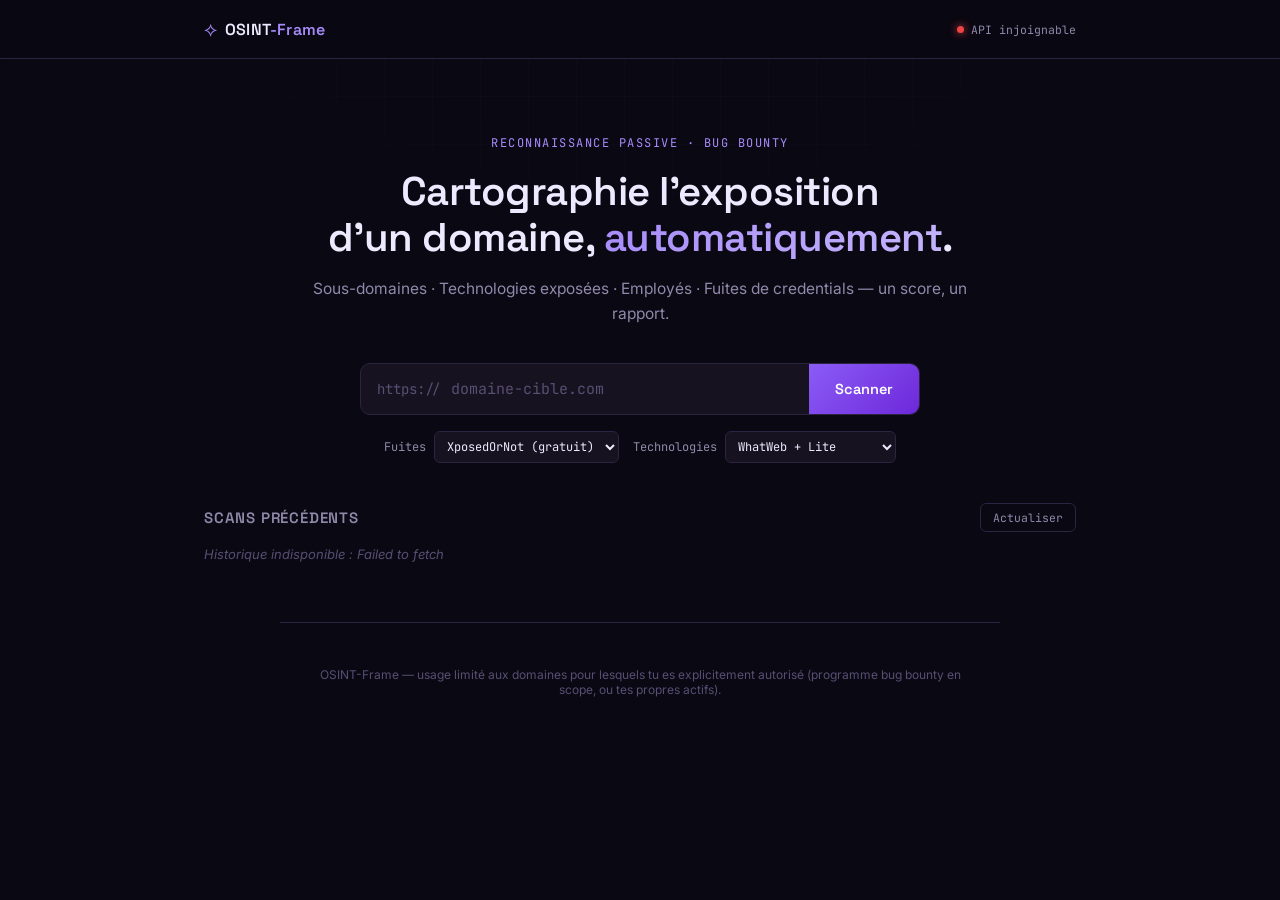
<file: frontend/index.html>
<!DOCTYPE html>
<html lang="fr">
<head>
<meta charset="UTF-8">
<meta name="viewport" content="width=device-width, initial-scale=1.0">
<title>OSINT-Frame — Reconnaissance automatisée</title>
<link rel="preconnect" href="https://fonts.googleapis.com">
<link rel="preconnect" href="https://fonts.gstatic.com" crossorigin>
<link href="https://fonts.googleapis.com/css2?family=Space+Grotesk:wght@500;600;700&family=JetBrains+Mono:wght@400;500;700&family=Inter:wght@400;500;600&display=swap" rel="stylesheet">
<link rel="stylesheet" href="css/style.css">
</head>
<body>

<div class="bg-grid" aria-hidden="true"></div>

<!-- ==================== HEADER ==================== -->
<header class="topbar">
    <div class="topbar-inner">
        <div class="brand">
            <span class="brand-mark">⟡</span>
            <span class="brand-name">OSINT<span class="brand-accent">-Frame</span></span>
        </div>
        <div class="api-status" id="apiStatus">
            <span class="status-dot" id="apiStatusDot"></span>
            <span id="apiStatusText">Vérification de l'API…</span>
        </div>
    </div>
</header>

<main>
    <!-- ==================== HERO / FORMULAIRE ==================== -->
    <section class="hero">
        <p class="eyebrow">Reconnaissance passive · Bug bounty</p>
        <h1 class="hero-title">Cartographie l'exposition<br>d'un domaine, <span class="hero-accent">automatiquement</span>.</h1>
        <p class="hero-sub">Sous-domaines · Technologies exposées · Employés · Fuites de credentials — un score, un rapport.</p>

        <form id="scanForm" class="scan-form" autocomplete="off">
            <div class="input-group">
                <span class="input-prefix">https://</span>
                <input
                    type="text"
                    id="domainInput"
                    name="domain"
                    placeholder="domaine-cible.com"
                    required
                    pattern="^(?!-)[A-Za-z0-9-]{1,63}(?&lt;!-)(\.[A-Za-z0-9-]{1,63})+$"
                    aria-label="Domaine à scanner"
                >
                <button type="submit" id="scanButton" class="btn-scan">
                    <span class="btn-scan-text">Scanner</span>
                </button>
            </div>

            <div class="options-row">
                <label class="option-field">
                    <span>Fuites</span>
                    <select id="providerSelect" name="provider">
                        <option value="xposedornot" selected>XposedOrNot (gratuit)</option>
                        <option value="leakcheck">LeakCheck</option>
                        <option value="hibp">HaveIBeenPwned</option>
                        <option value="both">Tous</option>
                    </select>
                </label>
                <label class="option-field">
                    <span>Technologies</span>
                    <select id="techEngineSelect" name="tech_engine">
                        <option value="both" selected>WhatWeb + Lite</option>
                        <option value="whatweb">WhatWeb seul</option>
                        <option value="lite">Détecteur lite seul</option>
                    </select>
                </label>
            </div>

            <p class="form-error" id="formError" role="alert" hidden></p>
        </form>
    </section>

    <!-- ==================== TERMINAL (élément signature) ==================== -->
    <section class="terminal-section" id="terminalSection" hidden>
        <div class="terminal">
            <div class="terminal-header">
                <span class="terminal-dot dot-red"></span>
                <span class="terminal-dot dot-yellow"></span>
                <span class="terminal-dot dot-green"></span>
                <span class="terminal-title">scan@osint-frame — <span id="terminalDomain"></span></span>
            </div>
            <div class="terminal-body" id="terminalBody">
                <div class="terminal-line">
                    <span class="prompt">$</span> <span id="terminalCmd"></span>
                </div>
            </div>
        </div>
    </section>

    <!-- ==================== RÉSULTATS ==================== -->
    <section class="results-section" id="resultsSection" hidden>

        <div class="score-panel">
            <div class="gauge-wrap">
                <svg viewBox="0 0 140 140" class="gauge" id="scoreGauge">
                    <circle cx="70" cy="70" r="60" class="gauge-track"></circle>
                    <circle cx="70" cy="70" r="60" class="gauge-fill" id="gaugeFill"
                            stroke-dasharray="377" stroke-dashoffset="377"></circle>
                </svg>
                <div class="gauge-center">
                    <span class="gauge-value" id="gaugeValue">—</span>
                    <span class="gauge-max">/100</span>
                </div>
            </div>
            <div class="score-meta">
                <span class="score-band" id="scoreBand">—</span>
                <p class="score-explain">
                    Niveau d'exposition externe estimé à partir de sources publiques.
                    Aucune tentative d'exploitation n'a été réalisée.
                </p>
                <a href="#" id="downloadReportBtn" class="btn-download" hidden>
                    <span>Télécharger le rapport PDF</span>
                </a>
            </div>
        </div>

        <div class="summary-cards" id="summaryCards"></div>

        <div class="accordion" id="accordion"></div>
    </section>

    <!-- ==================== ÉTAT VIDE / ERREUR ==================== -->
    <section class="scan-error" id="scanErrorSection" hidden>
        <p class="scan-error-title">Le scan a échoué</p>
        <p class="scan-error-detail" id="scanErrorDetail"></p>
    </section>

    <!-- ==================== HISTORIQUE ==================== -->
    <section class="history-section" id="historySection">
        <div class="history-header">
            <h2 class="history-title">Scans précédents</h2>
            <button type="button" id="historyRefresh" class="btn-ghost">Actualiser</button>
        </div>
        <div id="historyList" class="history-list">
            <p class="history-empty">Chargement de l'historique…</p>
        </div>
    </section>
</main>

<footer class="footer">
    <p>OSINT-Frame — usage limité aux domaines pour lesquels tu es explicitement autorisé (programme bug bounty en scope, ou tes propres actifs).</p>
</footer>

<script src="js/api.js"></script>
<script src="js/main.js"></script>
</body>
</html>
</file>
<file: frontend/css/style.css>
/* ============================================================
   OSINT-Frame — Design tokens
   Fond quasi-noir teinté violet, accent violet à deux tons,
   typo Space Grotesk (titres) / JetBrains Mono (données) / Inter (UI)
   ============================================================ */
:root {
    --bg: #0a0812;
    --bg-panel: #130f1e;
    --bg-card: #1b1629;
    --bg-input: #17121f;
    --bg-elevated: #211a33;

    --border: #2c2440;
    --border-bright: #4c3d75;

    --violet-900: #2e1065;
    --violet-700: #6d28d9;
    --violet-500: #8b5cf6;
    --violet-400: #a78bfa;
    --violet-300: #c4b5fd;

    --text: #ede9fe;
    --text-dim: #9089ab;
    --text-faint: #574f74;

    --low: #22c55e;
    --medium: #f59e0b;
    --high: #fb7185;
    --critical: #ef4444;

    --font-display: 'Space Grotesk', sans-serif;
    --font-mono: 'JetBrains Mono', monospace;
    --font-body: 'Inter', sans-serif;

    --radius: 10px;
    --radius-lg: 16px;
}

@media (prefers-reduced-motion: reduce) {
    *, *::before, *::after {
        animation-duration: 0.01ms !important;
        transition-duration: 0.01ms !important;
    }
}

* { box-sizing: border-box; }

html, body {
    margin: 0;
    padding: 0;
    background: var(--bg);
    color: var(--text);
    font-family: var(--font-body);
}

body {
    min-height: 100vh;
    position: relative;
    overflow-x: hidden;
}

::selection { background: var(--violet-700); color: white; }

a { color: var(--violet-400); }

/* Fine grid texture, very low opacity — atmosphere without noise */
.bg-grid {
    position: fixed;
    inset: 0;
    z-index: 0;
    pointer-events: none;
    background-image:
        linear-gradient(rgba(139, 92, 246, 0.05) 1px, transparent 1px),
        linear-gradient(90deg, rgba(139, 92, 246, 0.05) 1px, transparent 1px);
    background-size: 48px 48px;
    -webkit-mask-image: radial-gradient(ellipse 80% 60% at 50% 0%, black 0%, transparent 70%);
    mask-image: radial-gradient(ellipse 80% 60% at 50% 0%, black 0%, transparent 70%);
}

main, header, footer { position: relative; z-index: 1; }

/* ============================================================
   Header
   ============================================================ */
.topbar {
    border-bottom: 1px solid var(--border);
    background: rgba(10, 8, 18, 0.85);
    backdrop-filter: blur(8px);
    position: sticky;
    top: 0;
    z-index: 10;
}
.topbar-inner {
    max-width: 920px;
    margin: 0 auto;
    padding: 16px 24px;
    display: flex;
    align-items: center;
    justify-content: space-between;
}
.brand { display: flex; align-items: center; gap: 8px; font-family: var(--font-display); }
.brand-mark { color: var(--violet-400); font-size: 20px; }
.brand-name { font-weight: 600; font-size: 16px; letter-spacing: 0.2px; }
.brand-accent { color: var(--violet-400); }

.api-status {
    display: flex;
    align-items: center;
    gap: 7px;
    font-family: var(--font-mono);
    font-size: 11.5px;
    color: var(--text-dim);
}
.status-dot {
    width: 7px; height: 7px; border-radius: 50%;
    background: var(--text-faint);
    box-shadow: 0 0 0 0 transparent;
}
.status-dot.up { background: var(--low); box-shadow: 0 0 8px var(--low); }
.status-dot.down { background: var(--critical); box-shadow: 0 0 8px var(--critical); }

/* ============================================================
   Hero + formulaire
   ============================================================ */
.hero {
    max-width: 720px;
    margin: 0 auto;
    padding: 76px 24px 40px;
    text-align: center;
}
.eyebrow {
    font-family: var(--font-mono);
    font-size: 12px;
    letter-spacing: 1.5px;
    text-transform: uppercase;
    color: var(--violet-400);
    margin: 0 0 18px;
}
.hero-title {
    font-family: var(--font-display);
    font-size: 40px;
    line-height: 1.15;
    font-weight: 600;
    margin: 0 0 16px;
    letter-spacing: -0.5px;
}
.hero-accent {
    background: linear-gradient(120deg, var(--violet-400), var(--violet-300));
    -webkit-background-clip: text;
    background-clip: text;
    color: transparent;
}
.hero-sub {
    color: var(--text-dim);
    font-size: 15.5px;
    margin: 0 0 36px;
    line-height: 1.6;
}

.scan-form { max-width: 560px; margin: 0 auto; }

.input-group {
    display: flex;
    align-items: stretch;
    background: var(--bg-input);
    border: 1px solid var(--border);
    border-radius: var(--radius);
    overflow: hidden;
    transition: border-color 0.15s ease, box-shadow 0.15s ease;
}
.input-group:focus-within {
    border-color: var(--violet-500);
    box-shadow: 0 0 0 3px rgba(139, 92, 246, 0.18);
}
.input-prefix {
    display: flex;
    align-items: center;
    padding: 0 0 0 16px;
    font-family: var(--font-mono);
    font-size: 14px;
    color: var(--text-faint);
}
#domainInput {
    flex: 1;
    min-width: 0;
    background: transparent;
    border: none;
    outline: none;
    color: var(--text);
    font-family: var(--font-mono);
    font-size: 15px;
    padding: 15px 10px;
}
#domainInput::placeholder { color: var(--text-faint); }

.btn-scan {
    border: none;
    background: linear-gradient(135deg, var(--violet-500), var(--violet-700));
    color: white;
    font-family: var(--font-display);
    font-weight: 600;
    font-size: 14.5px;
    padding: 0 26px;
    cursor: pointer;
    transition: filter 0.15s ease, transform 0.05s ease;
}
.btn-scan:hover { filter: brightness(1.12); }
.btn-scan:active { transform: scale(0.98); }
.btn-scan:disabled { opacity: 0.55; cursor: not-allowed; filter: none; }

.options-row {
    display: flex;
    gap: 14px;
    justify-content: center;
    margin-top: 16px;
    flex-wrap: wrap;
}
.option-field {
    display: flex;
    align-items: center;
    gap: 8px;
    font-family: var(--font-mono);
    font-size: 12px;
    color: var(--text-dim);
}
.option-field select {
    background: var(--bg-input);
    border: 1px solid var(--border);
    color: var(--text);
    border-radius: 6px;
    padding: 6px 8px;
    font-family: var(--font-mono);
    font-size: 12px;
}

.form-error {
    color: var(--critical);
    font-size: 13px;
    font-family: var(--font-mono);
    margin: 14px 0 0;
}

/* ============================================================
   Terminal — élément signature
   ============================================================ */
.terminal-section {
    max-width: 720px;
    margin: 0 auto;
    padding: 0 24px 40px;
}
.terminal {
    background: #0d0a16;
    border: 1px solid var(--border-bright);
    border-radius: var(--radius-lg);
    box-shadow: 0 0 0 1px rgba(139, 92, 246, 0.08), 0 20px 60px -20px rgba(139, 92, 246, 0.25);
    overflow: hidden;
}
.terminal-header {
    display: flex;
    align-items: center;
    gap: 7px;
    padding: 11px 14px;
    background: var(--bg-panel);
    border-bottom: 1px solid var(--border);
}
.terminal-dot { width: 10px; height: 10px; border-radius: 50%; }
.dot-red { background: #ef4444; }
.dot-yellow { background: #f59e0b; }
.dot-green { background: #22c55e; }
.terminal-title {
    margin-left: 8px;
    font-family: var(--font-mono);
    font-size: 11.5px;
    color: var(--text-faint);
}
.terminal-body {
    padding: 16px 18px;
    font-family: var(--font-mono);
    font-size: 13px;
    line-height: 1.85;
    max-height: 260px;
    overflow-y: auto;
}
.terminal-line { color: var(--text-dim); white-space: pre-wrap; word-break: break-word; }
.terminal-line .prompt { color: var(--violet-400); }
.terminal-line.step { color: var(--violet-300); }
.terminal-line.done { color: var(--low); }
.terminal-line.error { color: var(--critical); }
.cursor {
    display: inline-block;
    width: 7px; height: 14px;
    background: var(--violet-400);
    margin-left: 2px;
    vertical-align: text-bottom;
    animation: blink 1s steps(1) infinite;
}
@keyframes blink { 50% { opacity: 0; } }

/* ============================================================
   Résultats — score gauge
   ============================================================ */
.results-section {
    max-width: 920px;
    margin: 0 auto;
    padding: 0 24px 80px;
}

.score-panel {
    display: flex;
    align-items: center;
    gap: 32px;
    background: var(--bg-card);
    border: 1px solid var(--border);
    border-radius: var(--radius-lg);
    padding: 28px 32px;
    margin-bottom: 24px;
    flex-wrap: wrap;
}
.gauge-wrap { position: relative; width: 140px; height: 140px; flex-shrink: 0; }
.gauge { width: 140px; height: 140px; transform: rotate(-90deg); }
.gauge-track {
    fill: none;
    stroke: var(--bg-elevated);
    stroke-width: 10;
}
.gauge-fill {
    fill: none;
    stroke: var(--violet-500);
    stroke-width: 10;
    stroke-linecap: round;
    transition: stroke-dashoffset 1s cubic-bezier(0.65, 0, 0.35, 1), stroke 0.3s ease;
}
.gauge-fill.band-Low { stroke: var(--low); }
.gauge-fill.band-Medium { stroke: var(--medium); }
.gauge-fill.band-High { stroke: var(--high); }
.gauge-fill.band-Critical { stroke: var(--critical); }

.gauge-center {
    position: absolute;
    inset: 0;
    display: flex;
    flex-direction: column;
    align-items: center;
    justify-content: center;
}
.gauge-value { font-family: var(--font-display); font-size: 30px; font-weight: 700; }
.gauge-max { font-family: var(--font-mono); font-size: 11px; color: var(--text-faint); }

.score-meta { flex: 1; min-width: 220px; }
.score-band {
    display: inline-block;
    font-family: var(--font-mono);
    font-size: 11px;
    letter-spacing: 1px;
    text-transform: uppercase;
    font-weight: 700;
    padding: 4px 12px;
    border-radius: 20px;
    color: white;
    margin-bottom: 10px;
}
.score-band.band-Low { background: var(--low); }
.score-band.band-Medium { background: var(--medium); }
.score-band.band-High { background: var(--high); }
.score-band.band-Critical { background: var(--critical); }

.score-explain { color: var(--text-dim); font-size: 13.5px; line-height: 1.6; margin: 0 0 16px; max-width: 480px; }

.btn-download {
    display: inline-flex;
    align-items: center;
    gap: 8px;
    background: var(--bg-elevated);
    border: 1px solid var(--border-bright);
    color: var(--violet-300);
    text-decoration: none;
    font-family: var(--font-mono);
    font-size: 12.5px;
    padding: 9px 16px;
    border-radius: 8px;
    transition: background 0.15s ease, border-color 0.15s ease;
}
.btn-download:hover { background: var(--violet-900); border-color: var(--violet-500); }

/* ============================================================
   Cartes résumé
   ============================================================ */
.summary-cards {
    display: grid;
    grid-template-columns: repeat(4, 1fr);
    gap: 14px;
    margin-bottom: 24px;
}
.summary-card {
    background: var(--bg-card);
    border: 1px solid var(--border);
    border-radius: var(--radius);
    padding: 16px;
    text-align: center;
}
.summary-card .value { font-family: var(--font-display); font-size: 24px; font-weight: 700; color: var(--violet-300); }
.summary-card .label { font-family: var(--font-mono); font-size: 10.5px; text-transform: uppercase; letter-spacing: 0.5px; color: var(--text-faint); margin-top: 4px; }

/* ============================================================
   Accordéon de résultats détaillés
   ============================================================ */
.accordion-item {
    background: var(--bg-card);
    border: 1px solid var(--border);
    border-radius: var(--radius);
    margin-bottom: 10px;
    overflow: hidden;
}
.accordion-trigger {
    width: 100%;
    display: flex;
    align-items: center;
    justify-content: space-between;
    background: none;
    border: none;
    color: var(--text);
    font-family: var(--font-display);
    font-size: 14.5px;
    font-weight: 600;
    padding: 16px 20px;
    cursor: pointer;
}
.accordion-trigger .count {
    font-family: var(--font-mono);
    font-size: 11.5px;
    color: var(--text-faint);
    font-weight: 400;
    margin-left: 8px;
}
.accordion-chevron {
    transition: transform 0.2s ease;
    color: var(--text-faint);
    flex-shrink: 0;
}
.accordion-item.open .accordion-chevron { transform: rotate(180deg); }

.accordion-panel {
    max-height: 0;
    overflow: hidden;
    transition: max-height 0.25s ease;
}
.accordion-item.open .accordion-panel { max-height: 600px; overflow-y: auto; }

.data-table { width: 100%; border-collapse: collapse; font-size: 13px; }
.data-table th {
    text-align: left;
    font-family: var(--font-mono);
    font-size: 10.5px;
    text-transform: uppercase;
    letter-spacing: 0.5px;
    color: var(--text-faint);
    padding: 8px 20px;
    border-top: 1px solid var(--border);
}
.data-table td {
    padding: 9px 20px;
    border-top: 1px solid var(--border);
    color: var(--text-dim);
}
.data-table td:first-child { color: var(--text); font-family: var(--font-mono); font-size: 12.5px; }

.badge {
    display: inline-block;
    padding: 2px 9px;
    border-radius: 10px;
    font-size: 10.5px;
    font-weight: 700;
    color: white;
    font-family: var(--font-mono);
}
.badge-leaked { background: var(--critical); }
.badge-clean { background: var(--low); }
.badge-unknown { background: var(--text-faint); }
.badge-risk-low { background: var(--low); }
.badge-risk-medium { background: var(--medium); }
.badge-risk-high { background: var(--high); }
.badge-risk-critical { background: var(--critical); }

.empty-panel { padding: 20px; color: var(--text-faint); font-size: 13px; font-style: italic; }

/* ============================================================
   Erreur de scan
   ============================================================ */
.scan-error {
    max-width: 560px;
    margin: 0 auto 60px;
    padding: 20px 24px;
    background: rgba(239, 68, 68, 0.07);
    border: 1px solid rgba(239, 68, 68, 0.35);
    border-radius: var(--radius);
    text-align: center;
}
.scan-error-title {
    font-family: var(--font-display);
    color: var(--critical);
    font-weight: 600;
    margin: 0 0 6px;
}
.scan-error-detail {
    color: var(--text-dim);
    font-size: 13.5px;
    font-family: var(--font-mono);
    margin: 0;
}

/* ============================================================
   Historique des scans
   ============================================================ */
.history-section {
    max-width: 920px;
    margin: 0 auto;
    padding: 0 24px 60px;
}
.history-header {
    display: flex;
    align-items: center;
    justify-content: space-between;
    margin-bottom: 14px;
}
.history-title {
    font-family: var(--font-display);
    font-size: 15px;
    font-weight: 600;
    margin: 0;
    color: var(--text-dim);
    text-transform: uppercase;
    letter-spacing: 0.8px;
}
.btn-ghost {
    background: none;
    border: 1px solid var(--border);
    color: var(--text-dim);
    font-family: var(--font-mono);
    font-size: 11.5px;
    padding: 6px 12px;
    border-radius: 6px;
    cursor: pointer;
    transition: border-color 0.15s ease, color 0.15s ease;
}
.btn-ghost:hover { border-color: var(--violet-500); color: var(--violet-300); }

.history-list { display: flex; flex-direction: column; gap: 8px; }

.history-row {
    display: flex;
    align-items: center;
    gap: 14px;
    background: var(--bg-card);
    border: 1px solid var(--border);
    border-radius: var(--radius);
    padding: 12px 16px;
    transition: border-color 0.15s ease;
}
.history-row:hover { border-color: var(--border-bright); }

.history-domain {
    font-family: var(--font-mono);
    font-size: 13px;
    flex: 1;
    min-width: 0;
    overflow: hidden;
    text-overflow: ellipsis;
    white-space: nowrap;
}
.history-date { font-family: var(--font-mono); font-size: 11px; color: var(--text-faint); flex-shrink: 0; }
.history-score {
    font-family: var(--font-display);
    font-weight: 700;
    font-size: 13px;
    min-width: 46px;
    text-align: right;
    flex-shrink: 0;
}
.history-status {
    font-family: var(--font-mono);
    font-size: 10.5px;
    text-transform: uppercase;
    letter-spacing: 0.5px;
    padding: 3px 8px;
    border-radius: 10px;
    flex-shrink: 0;
}
.status-done { background: rgba(34, 197, 94, 0.15); color: var(--low); }
.status-failed { background: rgba(239, 68, 68, 0.15); color: var(--critical); }
.status-running, .status-pending { background: rgba(139, 92, 246, 0.15); color: var(--violet-300); }

.history-actions { display: flex; gap: 6px; flex-shrink: 0; }
.icon-btn {
    background: none;
    border: 1px solid var(--border);
    color: var(--text-faint);
    border-radius: 6px;
    padding: 5px 9px;
    font-family: var(--font-mono);
    font-size: 11px;
    cursor: pointer;
    text-decoration: none;
    transition: border-color 0.15s ease, color 0.15s ease;
}
.icon-btn:hover { border-color: var(--violet-500); color: var(--violet-300); }
.icon-btn.danger:hover { border-color: var(--critical); color: var(--critical); }

.history-empty { color: var(--text-faint); font-size: 13px; font-style: italic; margin: 0; }

.band-text-Low { color: var(--low); }
.band-text-Medium { color: var(--medium); }
.band-text-High { color: var(--high); }
.band-text-Critical { color: var(--critical); }

/* ============================================================
   Footer
   ============================================================ */
.footer {
    text-align: center;
    padding: 32px 24px 48px;
    color: var(--text-faint);
    font-size: 12px;
    border-top: 1px solid var(--border);
    max-width: 720px;
    margin: 0 auto;
}

/* ============================================================
   Responsive
   ============================================================ */
@media (max-width: 640px) {
    .hero { padding: 52px 20px 32px; }
    .hero-title { font-size: 30px; }
    .input-group { flex-direction: column; }
    .btn-scan { padding: 14px; }
    .summary-cards { grid-template-columns: repeat(2, 1fr); }
    .score-panel { flex-direction: column; text-align: center; }
    .score-meta { text-align: center; }
    .data-table { font-size: 12px; }
    .data-table th, .data-table td { padding: 8px 12px; }
    .history-row { flex-wrap: wrap; gap: 8px; }
    .history-domain { flex-basis: 100%; }
    .history-date { display: none; }
}
</file>
